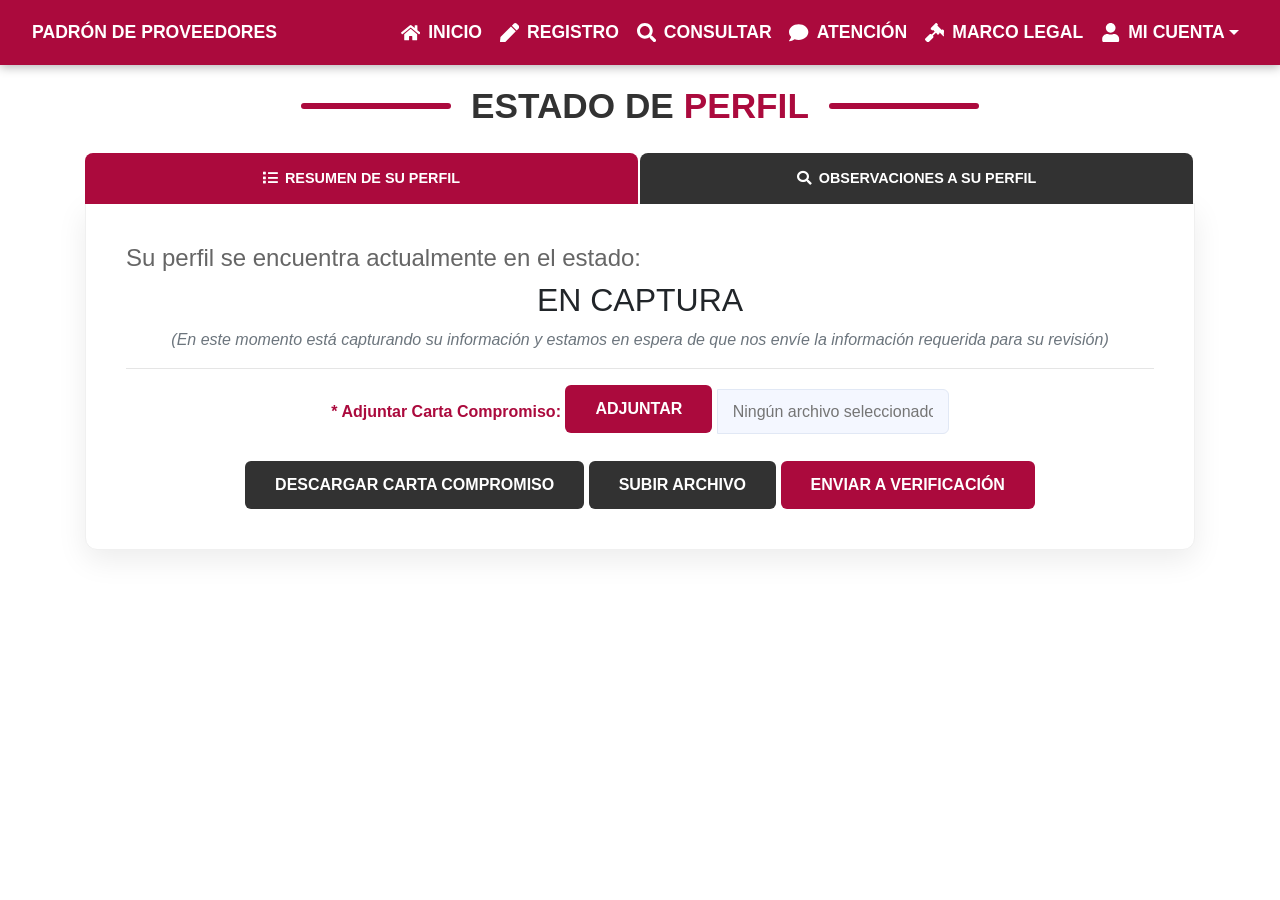
<file: INICIO/inicio.html>
<!doctype html>
<html lang="es">
  <head>
    <meta charset="utf-8" />
    <meta http-equiv="X-UA-Compatible" content="IE=edge" />
    <meta name="viewport" content="width=device-width, initial-scale=1" />
    <title>Padrón de Proveedores | Atlixco</title>

    <link rel="stylesheet" href="style.css" />

    <script src="https://code.jquery.com/jquery-3.6.0.min.js"></script>
    <script src="https://cdn.jsdelivr.net/npm/bootstrap@4.6.2/dist/js/bootstrap.bundle.min.js"></script>

    <script src="menuinicio.js" defer></script>
    <script src="formularios.js" defer></script>

    <style>
      /* El CSS de menu.js hará el resto, pero aquí preparamos la base */
      body {
        margin: 0;
        font-family: "Montserrat", sans-serif;
      }
      #nav-placeholder {
        min-height: 0px;
      }
      /* Aseguramos que el main ocupe el espacio disponible */
      main.flex-grow-content {
        padding: 0px 0;
      }
    </style>
  </head>
  <body>
    <div id="nav-placeholder"></div>

    <main class="flex-grow-content">
      <section id="estado-perfil" class="contenido-seccion">
        <div class="titulo-seccion">ESTADO DE <span>PERFIL</span></div>

        <div class="container">
          <ul class="nav nav-tabs" role="tablist">
            <li class="nav-item">
              <a
                class="nav-link active"
                data-toggle="tab"
                href="#Resumen"
                role="tab"
              >
                <i class="fas fa-list"></i> Resumen de su Perfil
              </a>
            </li>
            <li class="nav-item">
              <a
                class="nav-link"
                data-toggle="tab"
                href="#Observaciones"
                role="tab"
              >
                <i class="fas fa-search"></i> Observaciones a su Perfil
              </a>
            </li>
          </ul>

          <div class="tab-content">
            <div id="Resumen" class="tab-pane active text-center">
              <h4 style="color: #666" class="text-left">
                Su perfil se encuentra actualmente en el estado:
              </h4>
              <h2 class="estado-titulo">EN CAPTURA</h2>
              <p class="text-muted">
                <i
                  >(En este momento está capturando su información y estamos en
                  espera de que nos envíe la información requerida para su
                  revisión)</i
                >
              </p>

              <hr />

              <div class="contenedor-adjuntar">
                <span style="color: #ab0a3d; font-weight: 700"
                  >* Adjuntar Carta Compromiso:</span
                >
                <label class="btn btn-perfil-adjuntar">
                  ADJUNTAR
                  <input
                    type="file"
                    style="display: none"
                    onchange="
                      document.getElementById('nombre-archivo').value =
                        this.files[0].name
                    "
                  />
                </label>
                <input
                  type="text"
                  id="nombre-archivo"
                  class="input-archivo-texto"
                  readonly
                  placeholder="Ningún archivo seleccionado"
                />
              </div>

              <div style="margin-top: 20px">
                <button
                  class="btn btn-perfil-secundario"
                  onclick="enviarFormSeguro('FormaSesion')"
                >
                  DESCARGAR CARTA COMPROMISO
                </button>
                <button class="btn btn-perfil-secundario">SUBIR ARCHIVO</button>
                <button class="btn btn-perfil-primario">
                  ENVIAR A VERIFICACIÓN
                </button>
              </div>
            </div>

            <div id="Observaciones" class="tab-pane">
              <div class="table-responsive">
                <table class="table table-bordered tabla-estilo-atlixco">
                  <thead>
                    <tr>
                      <th style="width: 50px">#</th>
                      <th style="width: 120px">Fecha</th>
                      <th style="width: 100px">Hora</th>
                      <th>Observación</th>
                    </tr>
                  </thead>
                  <tbody>
                    <tr>
                      <td class="text-center">1</td>
                      <td class="text-center">28/01/2026</td>
                      <td class="text-center">10:30 AM</td>
                      <td
                        class="text-justify text-uppercase"
                        style="font-size: 11px; padding: 10px"
                      >
                        SU SOLICITUD TIENE OBSERVACIONES. ---------- PARA
                        CORREGIR: ---------- 1. SELECCIONAR (MI CUENTA)
                        ---------- 2. SELECCIONAR (ACTUALIZAR DATOS) ----------
                        3. LEER INSTRUCCIONES ---------- 4. PRESIONAR ICONO
                        AMARILLO.
                      </td>
                    </tr>
                  </tbody>
                </table>
              </div>
            </div>
          </div>
        </div>
      </section>

      <section id="actualizar-datos" class="contenido-seccion">
        <div class="titulo-seccion">Actualizar <span>Datos</span></div>
        <div class="container">
          <ul class="nav nav-tabs d-flex" role="tablist">
            <li class="nav-item flex-fill">
              <a
                class="nav-link active"
                data-toggle="tab"
                href="#Instrucciones"
                role="tab"
              >
                <i class="fas fa-tasks"></i> Instrucciones
              </a>
            </li>
            <li class="nav-item flex-fill">
              <a
                class="nav-link disabled-tab"
                data-toggle="tab"
                href="#Generales"
                role="tab"
              >
                <i class="fas fa-id-card"></i> Datos Generales
              </a>
            </li>
            <li class="nav-item flex-fill">
              <a
                class="nav-link disabled-tab"
                data-toggle="tab"
                href="#Domicilio"
                role="tab"
              >
                <i class="fas fa-globe-americas"></i> Domicilio Fiscal
              </a>
            </li>
            <li class="nav-item flex-fill">
              <a
                class="nav-link"
                data-toggle="tab"
                href="#Seguimiento"
                role="tab"
              >
                <i class="fas fa-hourglass-half"></i> Seguimiento
              </a>
            </li>
          </ul>

          <div class="tab-content">
            <div id="Instrucciones" class="tab-pane fade show active">
              <div class="contenedor-bloque-instrucciones">
                <div class="row">
                  <div
                    id="instruccionesNuevo"
                    class="col-sm-12 text-justify"
                    style="display: none"
                  >
                    <h5>
                      Siga las instrucciones que se indican a continuación para
                      finalizar el proceso de inscripción al padrón:
                    </h5>
                    <br />
                    <ol class="instrucciones-lista">
                      <li>
                        <h7>
                          Ingrese a la pestaña donde desea modificar sus datos
                          (Datos Generales, Domicilio Fiscal, Datos Adicionales,
                          Documentación y Finalizar Captura).
                        </h7>
                      </li>
                      <li>
                        <h7>
                          Para guardar las modificaciones, haga clic en
                          <span class="badge-instruccion-outline"
                            ><i class="fas fa-save"></i> Guardar Datos</span
                          >
                          o en
                          <span class="badge-instruccion-outline"
                            ><i class="fas fa-cloud-upload-alt"></i> Subir
                            Archivo</span
                          >
                          en la pestaña de Documentación.
                        </h7>
                      </li>
                      <li>
                        <h7>
                          Al capturar los datos obligatorios (<i
                            class="fas fa-asterisk text-danger"
                          ></i
                          >), se encenderá el indicador (<i
                            class="far fa-circle"
                          ></i>
                          <i class="fas fa-arrow-right"></i>
                          <i class="fas fa-check-circle color-guinda"></i>).
                        </h7>
                      </li>
                      <li>
                        <h7>
                          Al finalizar, se habilitará el botón
                          <span class="badge-instruccion-guinda"
                            ><i class="fas fa-envelope"></i> Enviar Solicitud a
                            Revisión</span
                          >.
                        </h7>
                      </li>
                    </ol>
                    <div class="row mt-2">
                      <div class="col-sm-12 d-flex justify-content-center">
                        <div
                          class="alert alert-warning text-center"
                          style="max-width: 800px; border-radius: 10px"
                        >
                          Consulta nuestro
                          <a
                            href="AvisoSIMPLIFICADO.pdf"
                            target="_blank"
                            style="color: #856404; text-decoration: underline"
                            ><b>Aviso de Privacidad</b></a
                          >
                        </div>
                      </div>
                    </div>
                    <div class="row mt-2">
                      <div class="col-sm-12 text-center">
                        <button
                          type="button"
                          class="btn-sitio"
                          id="BtnIniciar"
                          onclick="iniciarActualizacion()"
                        >
                          <i class="fas fa-edit fa-lg mr-2"></i> Iniciar Captura
                        </button>
                      </div>
                    </div>
                  </div>

                  <div
                    id="instruccionesRegistrado"
                    class="col-sm-12 text-justify"
                    style="display: none"
                  >
                    <h5>
                      Aquí podrá hacer las modificaciones a su perfil, ya sea
                      por algún cambio hecho por usted o que le haya indicado el
                      personal de la Oficina de Registro y Control de
                      Proveedores. Para ello, siga estas instrucciones:
                    </h5>
                    <br />
                    <ol class="instrucciones-lista">
                      <li>
                        <h7>
                          Ingrese a la pestaña donde desea modificar sus datos
                          (Datos Generales, Domicilio Fiscal, Datos Adicionales,
                          Documentación y Finalizar Captura).
                        </h7>
                      </li>
                      <li>
                        <h7>
                          Para modificar la información, primero haga clic en el
                          ícono de desbloqueo
                          <span class="badge-instruccion-outline"
                            ><i class="fas fa-lock" style="color: orange"></i>
                            Bloqueado</span
                          >. El campo cambiará a modo edición (<i
                            class="fas fa-lock"
                            style="color: orange"
                          ></i>
                          <i class="fas fa-arrow-right"></i>
                          <i class="fas fa-lock-open" style="color: orange"></i
                          >) y se resaltará en color crema:
                          <span
                            style="
                              background-color: moccasin;
                              border: 1px solid #ccc;
                            "
                            >&nbsp;&nbsp;&nbsp;&nbsp;&nbsp;&nbsp;&nbsp;&nbsp;</span
                          >.
                        </h7>
                      </li>
                      <li>
                        <h7>
                          Para guardar los cambios, haga clic en
                          <span class="badge-instruccion-outline"
                            ><i class="fas fa-save"></i> Guardar Datos</span
                          >
                          o en
                          <span class="badge-instruccion-outline"
                            ><i class="fas fa-cloud-upload-alt"></i> Subir
                            Archivo</span
                          >
                          en la pestaña de Documentación.
                        </h7>
                      </li>
                      <li>
                        <h7>
                          Al capturar los datos obligatorios (<i
                            class="fas fa-asterisk text-danger"
                          ></i
                          >), el indicador cambiará de estado (<i
                            class="far fa-circle"
                          ></i>
                          <i class="fas fa-arrow-right"></i>
                          <i class="fas fa-check-circle color-guinda"></i>).
                        </h7>
                      </li>
                      <li>
                        <h7>
                          Una vez completados los indicadores, en la pestaña
                          Finalizar Captura se habilitará el botón
                          <span class="badge-instruccion-guinda"
                            ><i class="fas fa-envelope"></i> Enviar
                            Actualización</span
                          >
                          para que el personal de la Oficina valide sus cambios.
                        </h7>
                      </li>
                      <li>
                        <h7>
                          Si visualiza el ícono
                          <i
                            class="fas fa-exclamation-triangle"
                            style="color: #ffc107"
                          ></i
                          >, haga clic en él para consultar las observaciones
                          realizadas por la autoridad y realice los ajustes
                          necesarios.
                        </h7>
                      </li>
                    </ol>
                    <div class="row mt-2">
                      <div class="col-sm-12 d-flex justify-content-center">
                        <div
                          class="alert alert-warning text-center"
                          style="max-width: 800px; border-radius: 10px"
                        >
                          Consulta nuestro
                          <a
                            href="AvisoSIMPLIFICADO.pdf"
                            target="_blank"
                            style="color: #856404; text-decoration: underline"
                            ><b>Aviso de Privacidad</b></a
                          >
                        </div>
                      </div>
                    </div>
                    <div class="row mt-2">
                      <div class="col-sm-12 text-center">
                        <button
                          type="button"
                          class="btn-sitio"
                          id="BtnIniciar"
                          onclick="iniciarActualizacion()"
                        >
                          <i class="fas fa-edit fa-lg mr-2"></i> Iniciar
                          Actualización
                        </button>
                      </div>
                    </div>
                  </div>
                </div>
              </div>
            </div>
          </div>
        </div>
      </section>
    </main>
  </body>
</html>
</file>
<file: INICIO/style.css>
/* ============================================================
   1. BLOQUE GLOBAL (Común a todo el sitio)
   ============================================================ */
body {
  margin: 0;
  padding-top: 0px;
  font-family: "Montserrat", sans-serif;
  background-color: #f4f4f4;
  display: flex;
  flex-direction: column;
  min-height: 100vh;
}

html {
  scroll-behavior: smooth;
}

section[id] {
  scroll-margin-top: 65px;
}

/* ============================================================
   2. BARRA DE NAVEGACIÓN (Solo ajustes necesarios)
   ============================================================ */
.mi-navbar {
  background-color: #ab0a3d;
  position: fixed;
  top: 0;
  width: 100%;
  height: 65px;
  display: flex;
  align-items: center;
  z-index: 1000;
  box-shadow: 0 2px 10px rgba(0, 0, 0, 0.3);
}

.mi-navbar .mi-container {
  width: 95%;
  max-width: 1500px;
  margin: auto;
  display: flex;
  justify-content: flex-start;
  align-items: center;
  gap: 115px;
}

.mi-navbar .menu-toggle {
  display: none;
  background: transparent !important;
  border: none !important;
  padding: 0;
  cursor: pointer;
  outline: none !important;
  box-shadow: none !important;
}

.mi-navbar .bar {
  display: block;
  width: 25px;
  height: 3px;
  background-color: white;
  margin: 4px 0;
  transition: 0.4s;
  border-radius: 2px;
}

.mi-navbar .mi-brand,
.mi-navbar .mi-menu a {
  color: white;
  text-decoration: none;
  font-weight: 700;
  font-size: 1.1rem;
  text-transform: uppercase;
  white-space: nowrap;
  display: flex;
  align-items: center;
  transition: 0.3s;
}

/* REGLA NUEVA: Color amarillo para sección activa */
.mi-navbar .mi-menu a.active-scroll {
  color: #ffd700 !important;
}

/* Color amarillo para el icono SVG de la sección activa */
.mi-navbar .mi-menu a.active-scroll svg {
  fill: #ffd700 !important;
}

.mi-navbar .mi-menu {
  list-style: none;
  margin: 0;
  padding: 0;
  display: flex;
  flex: 1;
  justify-content: space-around;
}

/* RESPONSIVO */
@media (max-width: 992px) {
  .mi-navbar .mi-container {
    justify-content: space-between;
    gap: 0;
  }

  .mi-navbar .menu-toggle {
    display: block;
  }

  .mi-navbar .mi-menu {
    display: none;
    flex-direction: column;
    position: absolute;
    top: 65px;
    left: 0;
    width: 100%;
    background-color: #ab0a3d;
    padding: 20px 0;
  }

  .mi-navbar .mi-menu.active {
    display: flex !important;
  }

  /* Ajuste de espaciado para los links en móvil */
  .mi-navbar .mi-menu li {
    width: 100%;
    text-align: center;
    padding: 10px 0;
  }

  #inicio .container-content {
    flex-direction: column;
  }
  #registro .custom-main-box {
    grid-template-columns: repeat(2, 1fr);
  }
}

/* ... tus estilos anteriores ... */
.contenido-seccion {
  display: none !important;
}

/* Forzamos que la primera sección sea la única visible al entrar */
#estado-perfil {
  display: block !important;
}

/* ============================================================
   REGLAS GLOBALES PARA TODAS LAS SECCIONES
   ============================================================ */

:root {
  --color-principal: #ab0a3d; /* Guinda */
  --color-texto-oscuro: #323232; /* Gris Oxford */
  --color-fondo: #f4f4f4; /* Gris claro fondo */
  --fuente-base: "Montserrat", sans-serif;
}

/* 1. Configuración de Cuerpo y Texto */
body {
  font-family: var(--fuente-base);
  background-color: var(--color-fondo);
  color: var(--color-texto-oscuro);
  line-height: 1.6;
}

/* 2. Estructura Estándar de Sección */
section,
.contenido-seccion {
  width: 100%;
  padding: 60px 0; /* Espaciado vertical constante */
  display: flex;
  flex-direction: column;
  align-items: center;
  box-sizing: border-box;
}

/* 3. Títulos de Sección Homologados */
/* Usa <h2 class="titulo-seccion">Título <span>Subtítulo</span></h2> */
.titulo-seccion {
  display: flex;
  align-items: center;
  justify-content: center;
  width: 90%;
  max-width: 1200px;
  margin: 0 auto 20px auto;
  font-weight: 800;
  font-size: clamp(1.8rem, 5vw, 2.5rem);
  color: var(--color-texto-oscuro);
  text-transform: uppercase;
  text-align: center;
}

.titulo-seccion::before,
.titulo-seccion::after {
  content: "";
  flex: 1;
  height: 5px;
  background-color: var(--color-principal);
  border-radius: 10px;
  margin: 0 20px;
  max-width: 100px;
}

.titulo-seccion span {
  color: var(--color-principal);
  margin-left: 10px;
}

/* 4. Contenedores de Contenido (Grids/Flex) */
.contenedor-bloque {
  width: 90%;
  max-width: 1200px;
  margin: 0 auto;
}

/* 5. Botones Estándar del Sitio */
.btn-sitio {
  background-color: var(--color-principal);
  color: white !important;
  font-family: var(--fuente-base);
  font-weight: 700;
  text-transform: uppercase;
  padding: 12px 25px;
  border-radius: 6px;
  border: none;
  transition: all 0.3s ease;
  display: inline-flex;
  align-items: center;
  justify-content: center;
  text-decoration: none;
  cursor: pointer;
}

.btn-sitio:hover {
  background-color: #ab0a3d;
  transform: translateY(-2px);
  box-shadow: 0 4px 12px rgba(171, 10, 61, 0.3);
}

/* 6. Enlaces de Texto */
a.enlace-estilo {
  color: var(--color-principal);
  font-weight: 600;
  text-decoration: none;
  transition: 0.3s;
}

a.enlace-estilo:hover {
  text-decoration: underline;
}

/* ============================================================
   ESTILO HOMOLOGADO: ESTADO DE PERFIL (Basado en Index)
   ============================================================ */

/* 1. TIPOGRAFÍA Y CUERPO GLOBAL */
body {
  margin: 0;
  font-family: "Montserrat", sans-serif;
  background-color: #f4f4f4;
  color: #323232;
  line-height: 1.6;
}

/* 2. TÍTULOS DE SECCIÓN (Idénticos al Index) */
.titulo-seccion {
  display: flex;
  align-items: center;
  justify-content: center;
  width: 90%;
  max-width: 1200px;
  margin: 20px auto 20px auto;
  font-family: "Montserrat", sans-serif;
  font-weight: 800;
  font-size: clamp(1.5rem, 5vw, 2.2rem);
  color: #323232;
  text-transform: uppercase;
  text-align: center;
}

.titulo-seccion::before,
.titulo-seccion::after {
  content: "";
  flex: 1;
  height: 6px;
  background-color: #ab0a3d;
  border-radius: 10px;
  margin: 0 20px;
  max-width: 150px;
}

.titulo-seccion span {
  color: #ab0a3d;
  margin-left: 10px;
}

/* 3. PESTAÑAS (TABS) - Homologación de Colores */
#estado-perfil .nav-tabs {
  border: none !important;
  display: flex !important;
  width: 100%;
  margin-bottom: 0;
  padding: 0;
}

#estado-perfil .nav-item {
  flex: 1;
  display: flex;
}

#estado-perfil .nav-link {
  width: 100%;
  justify-content: center;
  background-color: #323232 !important; /* Gris oscuro del index */
  color: #ffffff !important;
  font-family: "Montserrat", sans-serif;
  font-weight: 700;
  padding: 15px 25px;
  border: none !important;
  border-radius: 8px 8px 0 0 !important;
  margin-right: 2px;
  text-transform: uppercase;
  font-size: 0.9rem;
  transition: 0.3s ease;
  display: flex;
  align-items: center;
  gap: 8px;
}

#estado-perfil .nav-link.active {
  background-color: #ab0a3d !important; /* Guinda Principal */
  color: #ffffff !important;
}

/* 4. PANEL DE CONTENIDO (Cuadro Blanco del Index) */
#estado-perfil .tab-content {
  background: #ffffff !important;
  padding: 40px !important;
  border-radius: 0 0 12px 12px;
  box-shadow: 0 10px 30px rgba(0, 0, 0, 0.08); /* Sombra suave del index */
  border: 1px solid #f0f0f0;
}

/* 5. BOTONES (Homologados a .btn-buscar / .btn-nueva) */
.btn-perfil-primario,
.btn-perfil-adjuntar,
.btn-sitio {
  background-color: #ab0a3d !important;
  color: white !important;
  padding: 12px 30px !important;
  border-radius: 6px !important;
  font-family: "Montserrat", sans-serif;
  font-weight: 700 !important;
  text-transform: uppercase;
  border: none !important;
  transition: all 0.3s ease;
  display: inline-flex;
  align-items: center;
  gap: 8px;
  cursor: pointer;
}

.btn-perfil-primario:hover,
.btn-perfil-adjuntar:hover {
  background-color: #ab0a3d !important;
  transform: translateY(-2px);
}

/* Botón secundario (Gris oscuro del index) */
.btn-perfil-secundario {
  background-color: #323232 !important;
  color: white !important;
  padding: 12px 30px !important;
  border-radius: 6px !important;
  font-family: "Montserrat", sans-serif;
  font-weight: 700 !important;
  text-transform: uppercase;
  border: none !important;
  transition: all 0.3s ease;
}

.btn-perfil-secundario:hover {
  background-color: #323232 !important;
  transform: translateY(-2px);
}

/* 6. INPUTS (Estilo .form-control.delgado del Index) */
.input-archivo-texto,
.form-control-perfil {
  background-color: #f4f7ff !important;
  border: 1px solid #e1e8f5 !important;
  border-radius: 0 6px 6px 0 !important;
  height: 45px;
  color: #555;
  font-family: "Montserrat", sans-serif;
  padding: 0 15px !important;
}

/* 7. TABLAS (Idénticas al Catálogo de Giros) */
.tabla-estilo-atlixco {
  width: 100%;
  border-collapse: collapse;
}

.tabla-estilo-atlixco thead tr {
  background-color: #323232 !important; /* Negro/Gris del index */
}

.tabla-estilo-atlixco th {
  color: #ffffff !important;
  padding: 12px;
  text-transform: uppercase;
  font-weight: 700;
  font-size: 0.9rem;
}

.tabla-estilo-atlixco tbody tr:hover {
  background-color: #fff9c4 !important; /* Efecto hover amarillo del index */
}

/* 8. SUBTÍTULOS O TEXTOS DE INSTRUCCIÓN */
.instrucciones-perfil {
  font-size: 1.1rem;
  color: #555;
  line-height: 1.5;
  margin-bottom: 25px;
  text-align: justify;
}

/* ============================================================
   ESTILOS ESPECÍFICOS: SECCIÓN ACTUALIZAR DATOS
   ============================================================ */

/* Contenedor Principal usando tu ID */
#actualizar-datos .contenedor-bloque {
  width: 95%;
  max-width: 1200px;
  margin: 0 auto;
}

/* Pestañas (Nav Tabs) */
#actualizar-datos .nav-tabs {
  border: none !important;
  display: flex !important;
  width: 100%;
  margin-bottom: 0;
  padding: 0;
  list-style: none;
}

#actualizar-datos .nav-item {
  flex: 1;
}

#actualizar-datos .nav-link {
  width: 100%;
  display: flex;
  align-items: center;
  justify-content: center;
  gap: 10px;
  background-color: #323232 !important; /* Gris oscuro del index */
  color: #ffffff !important;
  font-family: "Montserrat", sans-serif;
  font-weight: 700;
  padding: 15px;
  border: none !important;
  border-radius: 8px 8px 0 0 !important;
  margin-right: 2px;
  text-transform: uppercase;
  font-size: 0.85rem;
  transition: 0.3s ease;
  text-decoration: none;
}

/* Estado Activo: Cuando Bootstrap añade la clase .active */
#actualizar-datos .nav-link.active {
  background-color: #ab0a3d !important; /* Guinda */
}

/* Pestañas Bloqueadas (Estados iniciales) */
#actualizar-datos .nav-link.disabled-tab {
  opacity: 0.5;
  cursor: not-allowed;
  pointer-events: none;
  background-color: #666 !important;
}

/* Panel de Contenido (Cuadro Blanco) */
#actualizar-datos .tab-content {
  background: #ffffff !important;
  padding: 40px;
  border-radius: 0 0 12px 12px;
  box-shadow: 0 10px 30px rgba(0, 0, 0, 0.08);
  border: 1px solid #f0f0f0;
}

/* Inputs internos homologados */
#actualizar-datos .form-control-perfil {
  background-color: #f4f7ff !important;
  border: 1px solid #e1e8f5 !important;
  border-radius: 6px;
  height: 45px;
  padding: 0 15px;
  font-family: "Montserrat", sans-serif;
  color: #555;
  width: 100%;
}

.disabled-tab {
  pointer-events: none;
  opacity: 0.6;
  cursor: not-allowed;
}

.icon-success {
  color: var(--color-primario-fondo);
}

/* Color guinda para resaltar texto dentro de párrafos */
.color-guinda {
  color: #ab0a3d;
  font-weight: 700;
}

/* Ajuste específico para el contenedor de instrucciones */
.instrucciones-perfil {
  text-align: justify;
  font-size: 1.15rem; /* Un poco más grande para legibilidad */
  max-width: 900px;
  margin: 0 auto 20px auto;
}

/* Estilo para que el botón luzca como el de la captura de "Estado de Perfil" */
#BtnIniciar {
  padding: 5px 0px;
  font-size: 1rem;
  letter-spacing: 1px;
}

/* Estilos para limpiar el HTML de instrucciones */
.instrucciones-lista li {
  margin-bottom: 2px;
}

.instrucciones-texto {
  font-size: 1.1rem !important;
  line-height: 1.6;
  font-weight: 500;
  color: #444;
}

.badge-instruccion {
  padding: 4px 8px;
  border: 1px solid #323232;
  border-radius: 4px;
  font-size: 0.9rem;
  display: inline-block;
  background: #f9f9f9;
  color: #323232;
  font-weight: 700;
}

/* 1. Reducir el tamaño del texto y las líneas laterales */
.titulo-ajustado {
  font-size: clamp(
    1.2rem,
    3vw,
    1.6rem
  ) !important; /* Más pequeño que el original */
  margin-top: 0 !important; /* Elimina espacio superior */
  margin-bottom: 5px !important;
}
</file>
